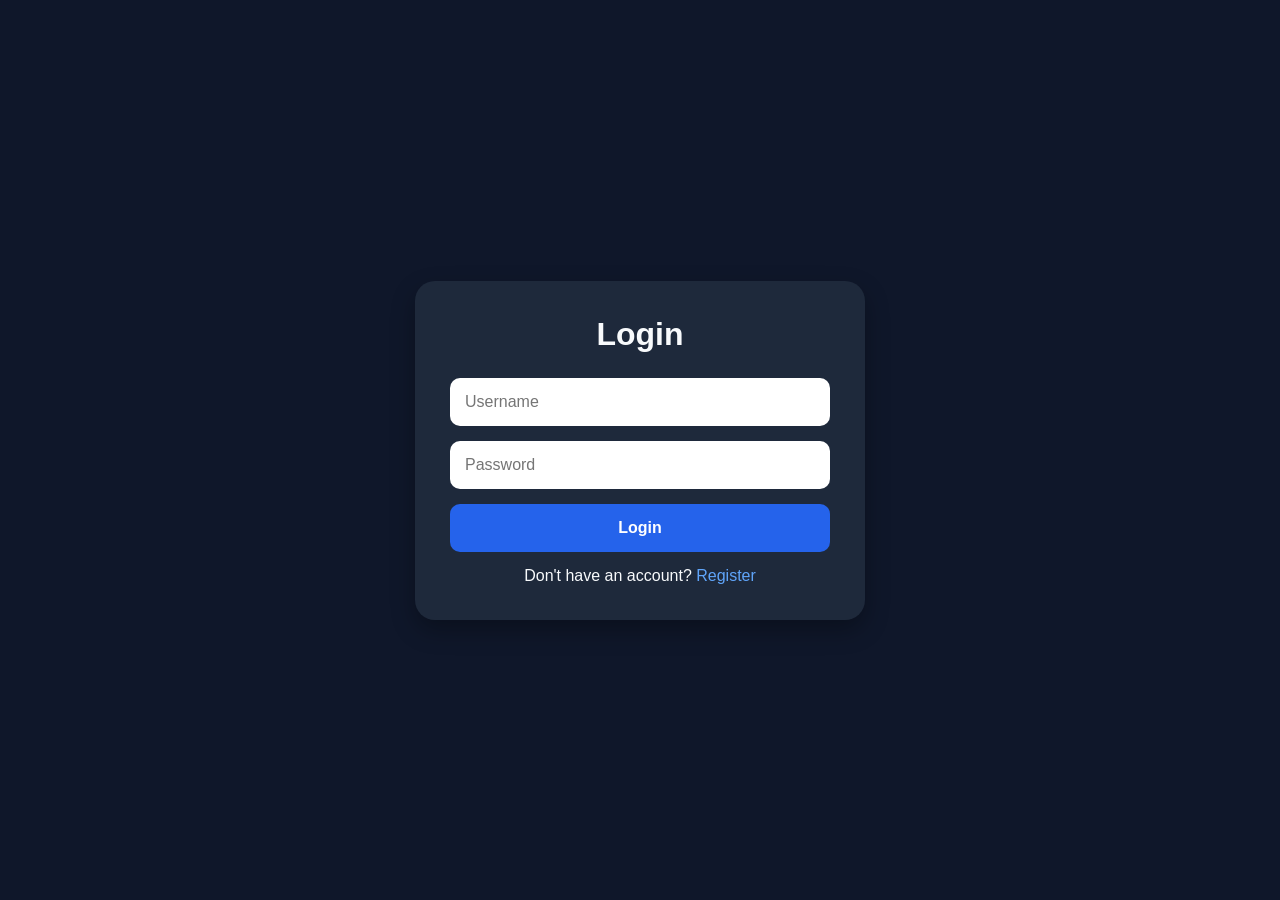
<file: admin.html>
<!DOCTYPE html>
<html lang="en">

<head>

<meta charset="UTF-8">

<meta name="viewport"
content="width=device-width, initial-scale=1.0">

<title>Admin Dashboard</title>

<link rel="stylesheet"
href="style.css">

</head>

<body>

<nav class="navbar">

<div class="logo">
⚙️ Admin Dashboard
</div>

<ul class="nav-links">

<li>
<a href="#"
onclick="logout()">
Logout
</a>
</li>

</ul>

</nav>

<section class="admin-page">

<h1>
Admin Dashboard
</h1>

<div class="admin-form">

<input
type="text"
id="productName"
placeholder="Product Name">

<input
type="number"
id="productPrice"
placeholder="Price">

<select id="productCategory">

<option>
Electronics
</option>

<option>
Accessories
</option>

</select>

<input
type="text"
id="productImage"
placeholder="Image URL">

<button
onclick="addProduct()">

Add Product

</button>

</div>

<h2>
Products
</h2>

<div id="adminProducts">

</div>

<h2>
Orders
</h2>

<div id="adminOrders">

</div>

</section>

<script src="auth.js"></script>
<script src="admin.js"></script>

</body>

</html>
</file>
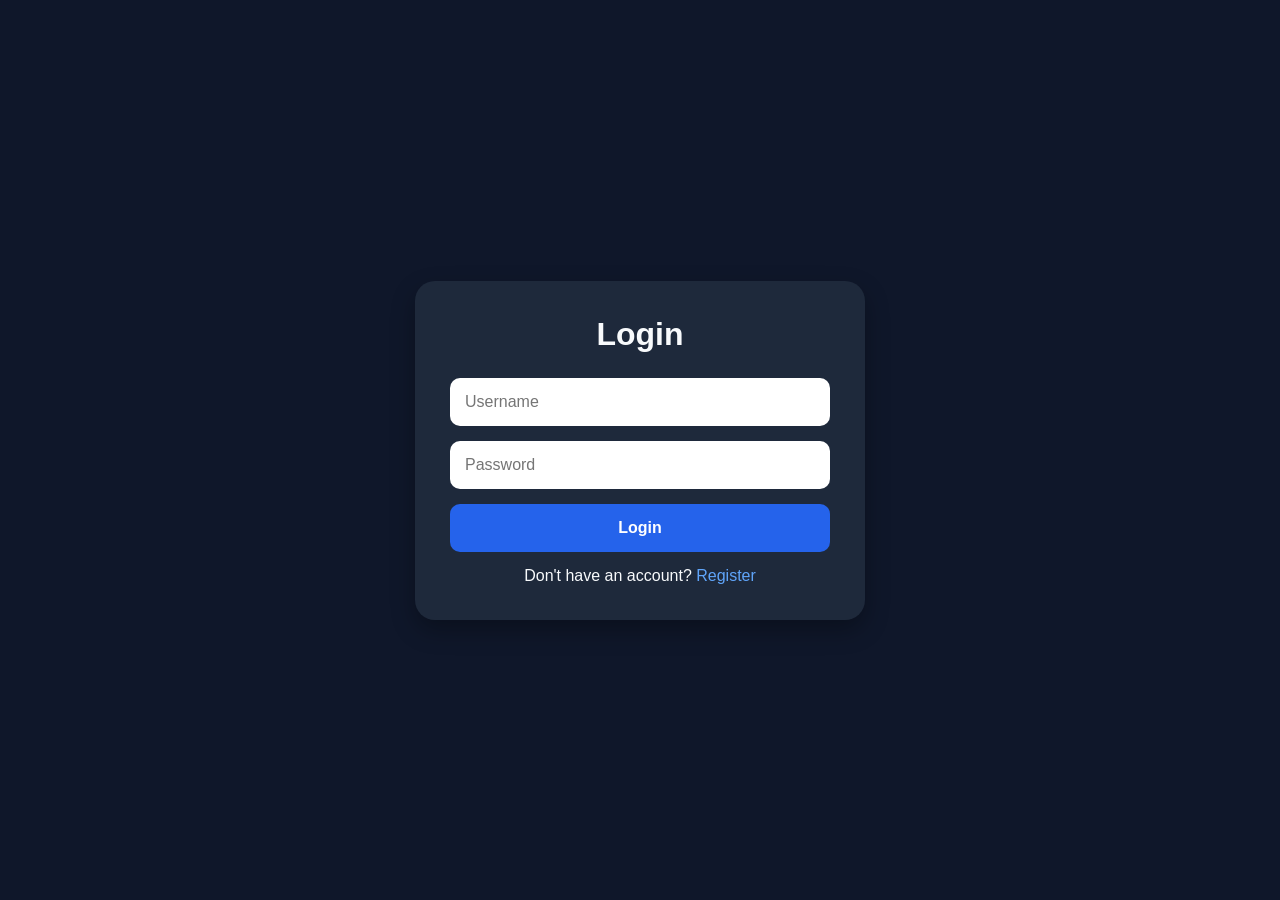
<file: cart.html>
<!DOCTYPE html>
<html lang="en">

<head>

<meta charset="UTF-8">

<meta name="viewport"
content="width=device-width, initial-scale=1.0">

<title>Cart - ShopSphere</title>

<link rel="stylesheet"
href="style.css">

</head>

<body>

<nav class="navbar">

<div class="logo">
🛒 ShopSphere
</div>

<ul class="nav-links">

<li>
<a href="products.html">
Products
</a>
</li>

<li>
<a href="orders.html">
Orders
</a>
</li>

<li>
<a href="#"
onclick="logout()">
Logout
</a>
</li>

</ul>

</nav>

<section class="cart-page">

<h1>
Shopping Cart
</h1>

<div id="cartContainer">

</div>

<div class="cart-summary">

<h2>

Total:
₹<span id="cartTotal">
0
</span>

</h2>

<button
class="checkout-btn"
onclick="checkout()">

Checkout

</button>

</div>

</section>

<script src="auth.js"></script>
<script src="cart.js"></script>

</body>

</html>
</file>
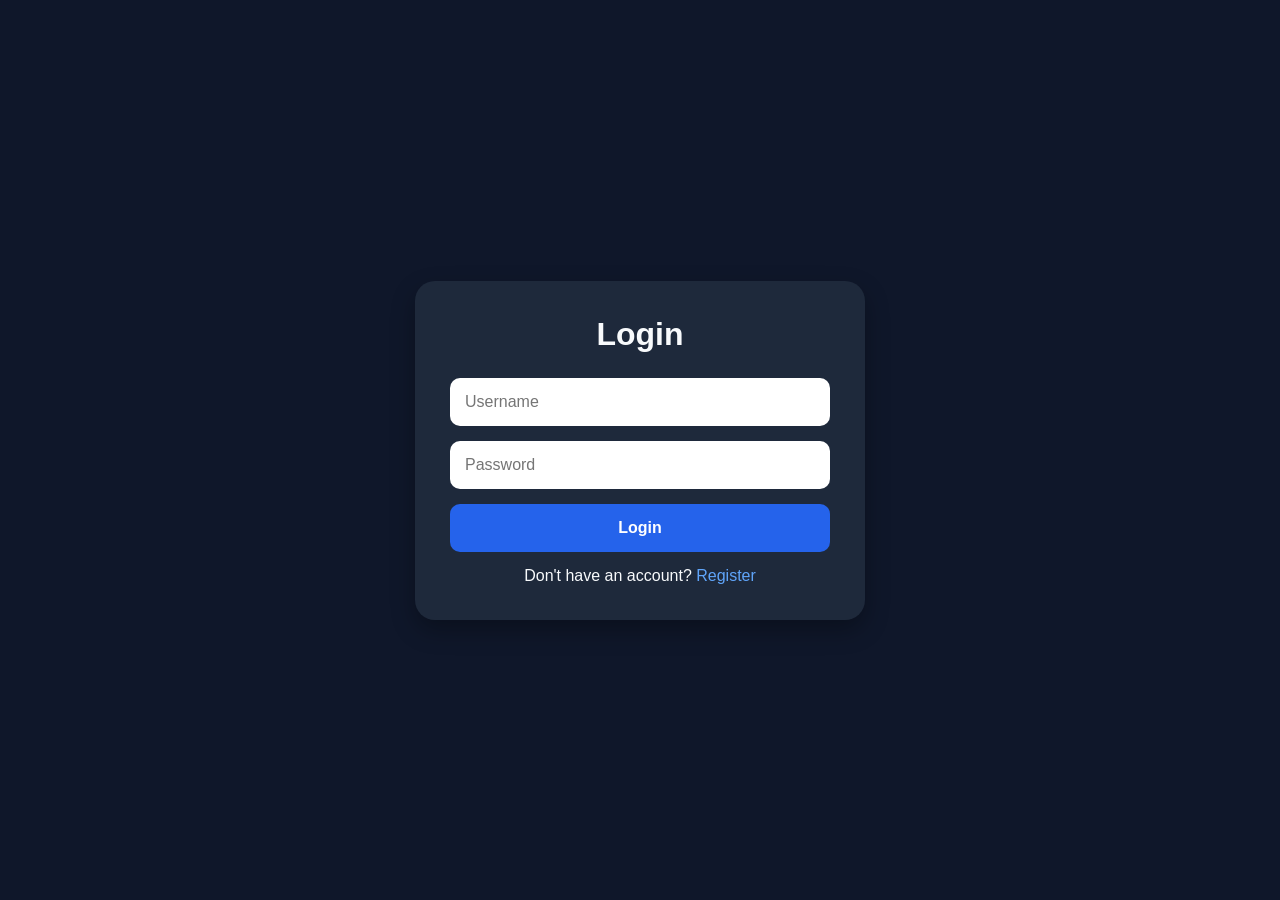
<file: login.html>
<!DOCTYPE html>
<html lang="en">

<head>

<meta charset="UTF-8">

<meta name="viewport"
content="width=device-width, initial-scale=1.0">

<title>Login - ShopSphere</title>

<link rel="stylesheet"
href="style.css">

</head>

<body>

<div class="auth-container">

<div class="auth-card">

<h1>
Login
</h1>

<input
type="text"
id="loginUsername"
placeholder="Username">

<input
type="password"
id="loginPassword"
placeholder="Password">

<button
onclick="login()">
Login
</button>

<p>

Don't have an account?

<a href="register.html">
Register
</a>

</p>

</div>

</div>

<script src="auth.js"></script>

</body>

</html>
</file>
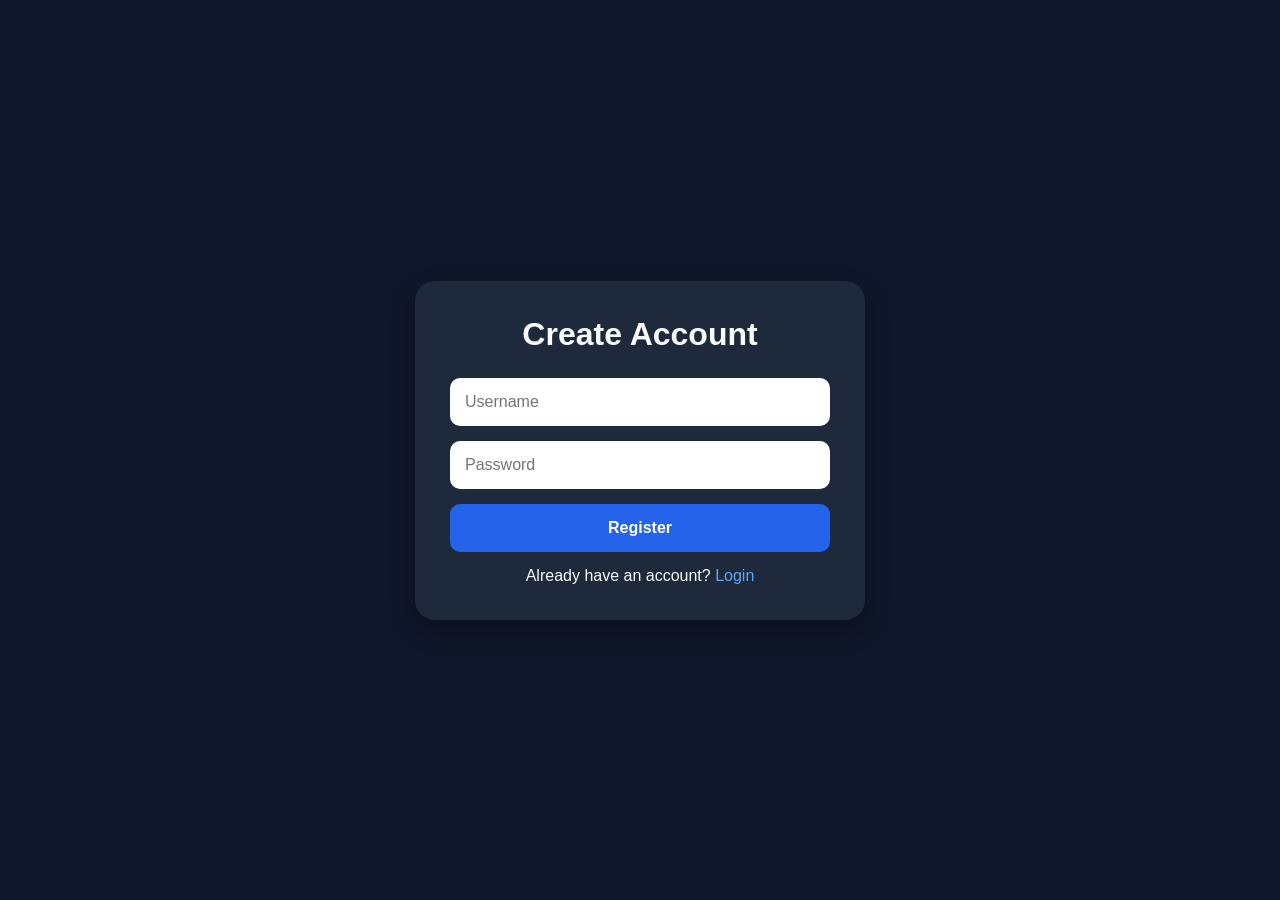
<file: register.html>
<!DOCTYPE html>
<html lang="en">

<head>

<meta charset="UTF-8">

<meta name="viewport"
content="width=device-width, initial-scale=1.0">

<title>Register - ShopSphere</title>

<link rel="stylesheet"
href="style.css">

</head>

<body>

<div class="auth-container">

<div class="auth-card">

<h1>
Create Account
</h1>

<input
type="text"
id="registerUsername"
placeholder="Username">

<input
type="password"
id="registerPassword"
placeholder="Password">

<button
onclick="register()">
Register
</button>

<p>

Already have an account?

<a href="login.html">
Login
</a>

</p>

</div>

</div>

<script src="auth.js"></script>

</body>

</html>
</file>
<file: style.css>
:root{

--bg:#0f172a;

--card:#1e293b;

--primary:#2563eb;

--success:#22c55e;

--danger:#ef4444;

--text:#f8fafc;

}

*{

margin:0;

padding:0;

box-sizing:border-box;

font-family:
Segoe UI,
sans-serif;

}

body{

background:var(--bg);

color:var(--text);

}

/* NAVBAR */

.navbar{

display:flex;

justify-content:space-between;

align-items:center;

padding:20px 8%;

background:#020617;

position:sticky;

top:0;

z-index:100;

}

.logo{

font-size:24px;

font-weight:bold;

}

.nav-links{

display:flex;

gap:20px;

list-style:none;

}

.nav-links a{

text-decoration:none;

color:white;

transition:.3s;

}

.nav-links a:hover{

color:#60a5fa;

}

/* HERO */

.hero{

height:80vh;

display:flex;

justify-content:center;

align-items:center;

text-align:center;

padding:20px;

background:
linear-gradient(
135deg,
#1e3a8a,
#0f172a
);

}

.hero h1{

font-size:55px;

margin-bottom:20px;

}

.hero p{

max-width:600px;

margin:auto;

font-size:20px;

line-height:1.6;

}

.btn{

display:inline-block;

margin-top:30px;

padding:15px 30px;

background:var(--primary);

color:white;

text-decoration:none;

border-radius:10px;

font-weight:bold;

transition:.3s;

}

.btn:hover{

transform:translateY(-3px);

}

/* FEATURES */

.features{

display:grid;

grid-template-columns:
repeat(
auto-fit,
minmax(250px,1fr)
);

gap:25px;

padding:70px 8%;

}

.feature-card{

background:var(--card);

padding:30px;

border-radius:15px;

text-align:center;

transition:.3s;

}

.feature-card:hover{

transform:translateY(-5px);

}

.feature-card h3{

margin-bottom:15px;

}

/* PRODUCTS */

.products-preview{

padding:70px 8%;

}

.products-preview h2{

text-align:center;

margin-bottom:40px;

font-size:40px;

}

.product-grid{

display:grid;

grid-template-columns:
repeat(
auto-fit,
minmax(280px,1fr)
);

gap:25px;

}

.product-card{

background:var(--card);

padding:20px;

border-radius:15px;

text-align:center;

transition:.3s;

}

.product-card:hover{

transform:translateY(-5px);

}

.product-card img{

width:100%;

height:250px;

object-fit:cover;

border-radius:10px;

margin-bottom:15px;

}

.product-card h3{

margin-bottom:10px;

}

.product-card p{

font-size:20px;

font-weight:bold;

color:#60a5fa;

}

/* FOOTER */

footer{

text-align:center;

padding:30px;

background:#020617;

margin-top:50px;

}

/* MOBILE */

@media(max-width:768px){

.hero h1{

font-size:38px;

}

.navbar{

flex-direction:column;

gap:15px;

}

.nav-links{

flex-wrap:wrap;

justify-content:center;

}

}

/* AUTH */

.auth-container{

height:100vh;

display:flex;

justify-content:center;

align-items:center;

padding:20px;

}

.auth-card{

width:100%;

max-width:450px;

background:var(--card);

padding:35px;

border-radius:20px;

display:flex;

flex-direction:column;

gap:15px;

box-shadow:
0 10px 25px
rgba(0,0,0,.3);

}

.auth-card h1{

text-align:center;

margin-bottom:10px;

}

.auth-card input{

padding:15px;

border:none;

border-radius:10px;

font-size:16px;

}

.auth-card button{

padding:15px;

background:var(--primary);

color:white;

border:none;

border-radius:10px;

cursor:pointer;

font-size:16px;

font-weight:bold;

}

.auth-card p{

text-align:center;

}

.auth-card a{

color:#60a5fa;

text-decoration:none;

}

.products-page{

padding:50px 8%;

}

.products-page h1{

margin-bottom:30px;

text-align:center;

}

.search-section{

display:flex;

gap:15px;

margin-bottom:30px;

flex-wrap:wrap;

}

.search-section input{

flex:1;

padding:15px;

border-radius:10px;

border:none;

}

.search-section select{

padding:15px;

border-radius:10px;

border:none;

}

.add-cart-btn{

width:100%;

margin-top:15px;

padding:12px;

background:#2563eb;

color:white;

border:none;

border-radius:10px;

cursor:pointer;

font-weight:bold;

}

.cart-page{

padding:50px 8%;

}

.cart-item{

background:var(--card);

padding:20px;

border-radius:15px;

display:flex;

justify-content:space-between;

align-items:center;

margin-bottom:20px;

gap:20px;

}

.cart-item img{

width:120px;

height:120px;

object-fit:cover;

border-radius:10px;

}

.cart-info{

flex:1;

}

.cart-actions{

display:flex;

gap:10px;

align-items:center;

}

.qty-btn{

background:#2563eb;

color:white;

border:none;

padding:10px 15px;

border-radius:8px;

cursor:pointer;

}

.remove-btn{

background:#ef4444;

color:white;

border:none;

padding:10px 15px;

border-radius:8px;

cursor:pointer;

}

.cart-summary{

margin-top:40px;

text-align:right;

}

.checkout-btn{

padding:15px 30px;

background:#22c55e;

color:white;

border:none;

border-radius:10px;

cursor:pointer;

font-size:18px;

font-weight:bold;

margin-top:15px;

}

@media(max-width:768px){

.cart-item{

flex-direction:column;

text-align:center;

}

}

.orders-page{

padding:50px 8%;

}

.order-card{

background:var(--card);

padding:20px;

border-radius:15px;

margin-bottom:20px;

}

.order-card h3{

margin-bottom:10px;

}

.status{

font-weight:bold;

color:#22c55e;

}

.admin-page{

padding:50px 8%;

}

.admin-form{

display:grid;

grid-template-columns:
repeat(
auto-fit,
minmax(200px,1fr)
);

gap:15px;

margin-bottom:40px;

}

.admin-card{

background:var(--card);

padding:20px;

border-radius:15px;

margin-bottom:15px;

}

.admin-card button{

background:#ef4444;

color:white;

border:none;

padding:10px 15px;

border-radius:8px;

cursor:pointer;

margin-top:10px;

}
</file>
